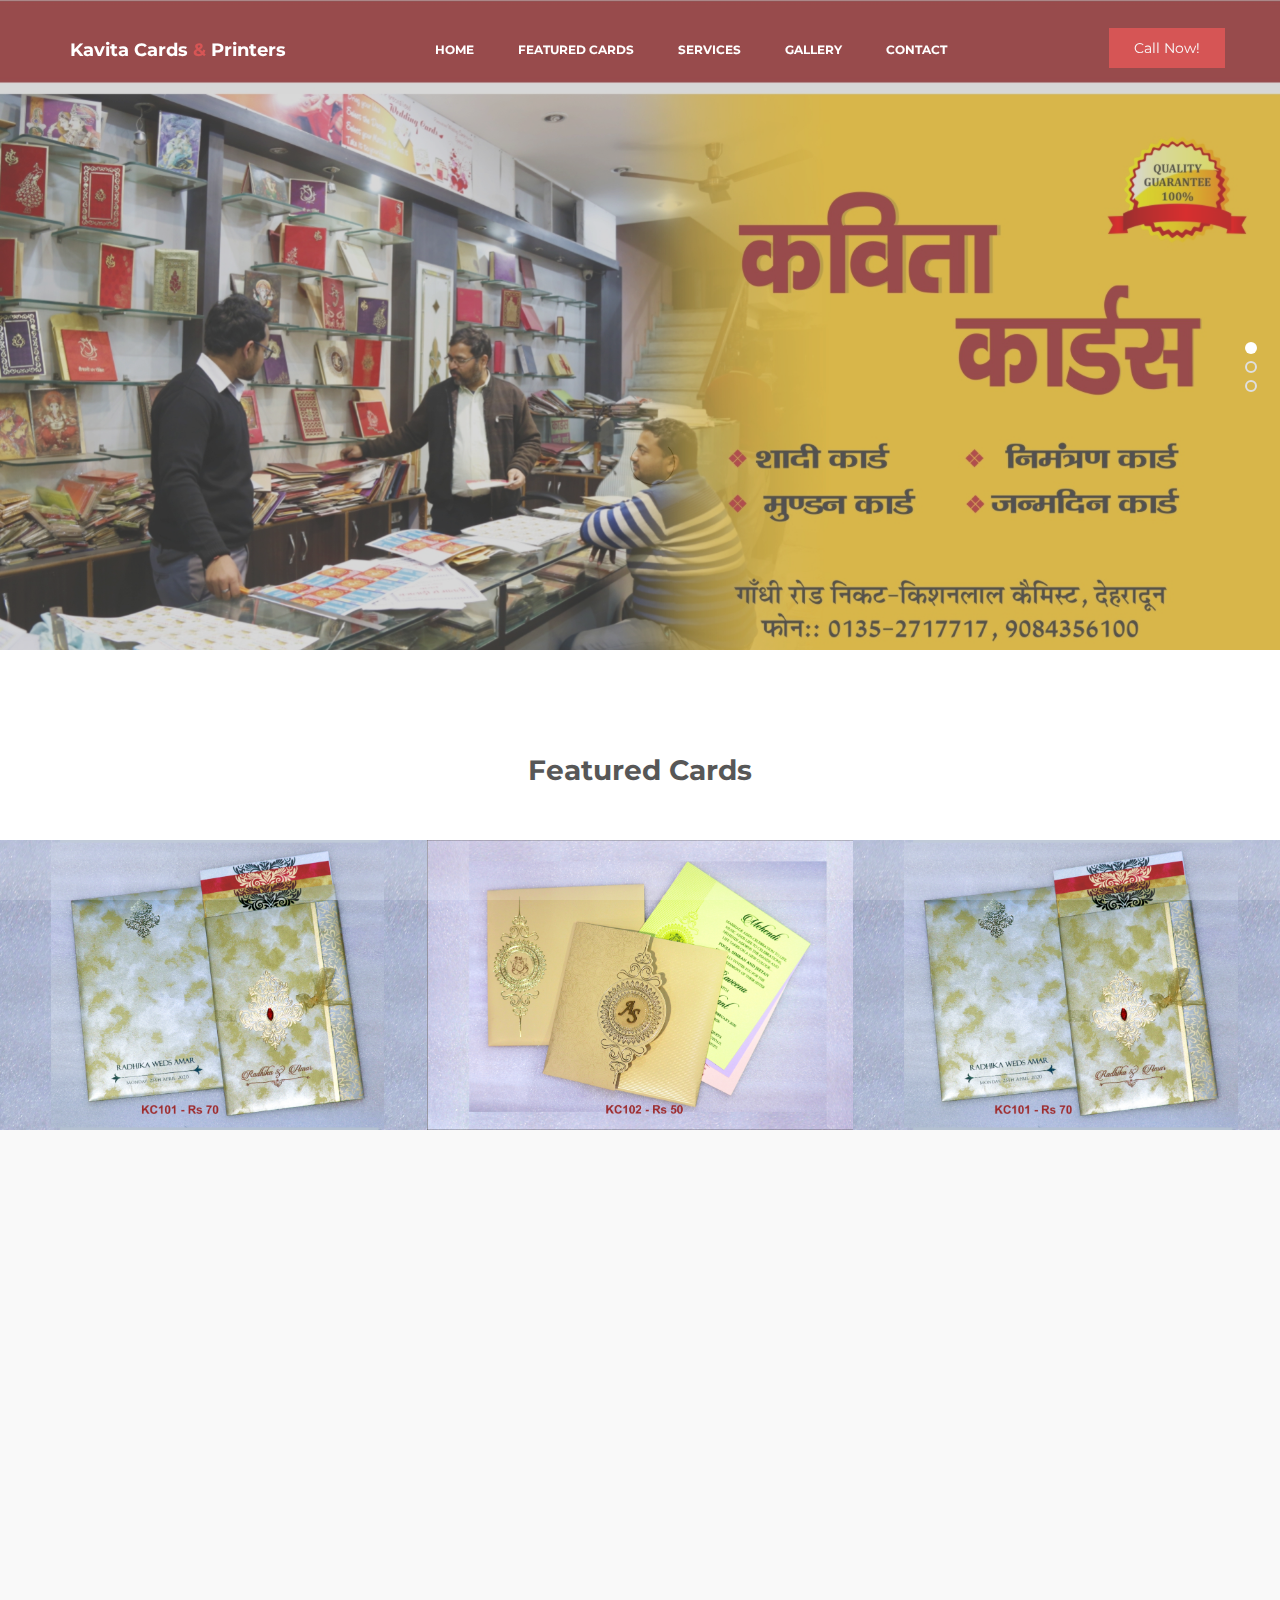
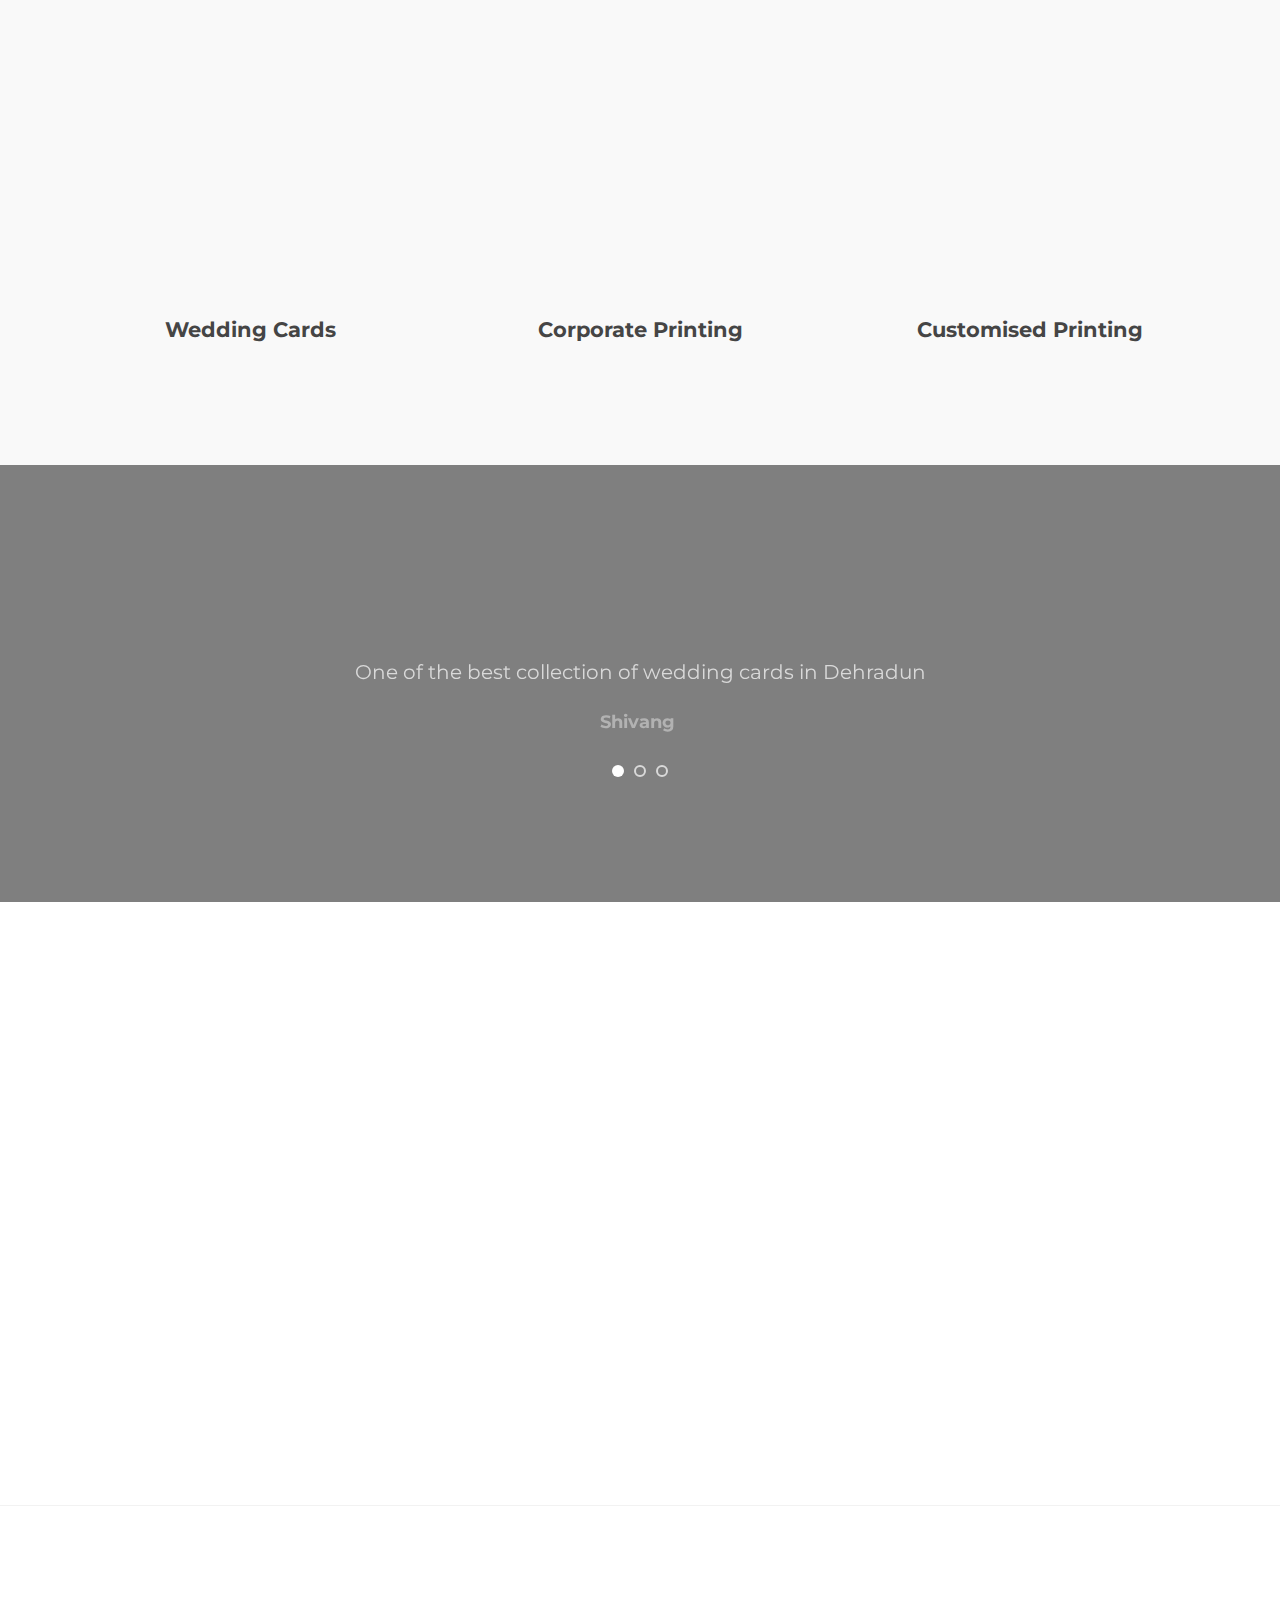
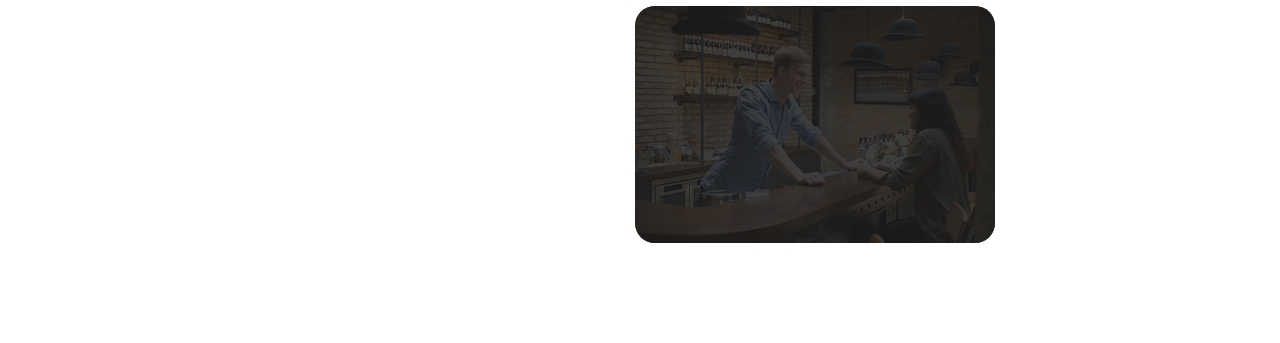
<file: index.html>
<!DOCTYPE html>
<html lang="en">
<head>

     <title>Kavita Cards & Printers</title>

     <meta charset="UTF-8">
     <meta http-equiv="X-UA-Compatible" content="IE=Edge">
     <meta name="description" content="">
     <meta name="keywords" content="">
     <meta name="author" content="">


     <link rel="stylesheet" href="css/bootstrap.min.css">
     <link rel="stylesheet" href="css/font-awesome.min.css">
     <link rel="stylesheet" href="css/animate.css">
     <link rel="stylesheet" href="css/owl.carousel.css">
     <link rel="stylesheet" href="css/owl.theme.default.min.css">
     <link rel="stylesheet" href="css/magnific-popup.css">

     <!-- MAIN CSS -->
     <link rel="stylesheet" href="css/templatemo-style.css">


</head>
<body>

     <!-- PRE LOADER -->
     <section class="preloader">
          <div class="spinner">

               <span class="spinner-rotate"></span>

          </div>
     </section>


     <!-- MENU -->
     <section class="navbar custom-navbar navbar-fixed-top" role="navigation">
          <div class="container">

               <div class="navbar-header">
                    <button class="navbar-toggle" data-toggle="collapse" data-target=".navbar-collapse">
                         <span class="icon icon-bar"></span>
                         <span class="icon icon-bar"></span>
                         <span class="icon icon-bar"></span>
                    </button>

                    <!-- lOGO TEXT HERE -->
                    <a href="index.html" class="navbar-brand">Kavita Cards <span>&</span> Printers</a>
               </div>

               <!-- MENU LINKS -->
               <div class="collapse navbar-collapse">
                    <ul class="nav navbar-nav navbar-nav-first">
                         <li><a href="index.html" class="smoothScroll">Home</a></li>
                         <li><a href="#menu" class="smoothScroll">Featured Cards</a></li>
                         <li><a href="#team" class="smoothScroll">Services</a></li>
                         <li><a href="gallery.html" class="smoothScroll">Gallery</a></li>
                         <li><a href="#contact" class="smoothScroll">Contact</a></li>
                    </ul>

                    <ul class="nav navbar-nav navbar-right">
                         <a href=”tel:01352717717″ class="section-btn">Call Now!</a>
                    </ul>
               </div>

          </div>
     </section>



    <section id="home" class="slider" data-stellar-background-ratio="0.5">
          <div class="row">

                    <div class="owl-carousel owl-theme">
                         <div class="item item-first">
                              <div class="caption">
                                   <div class="container">
                                  <!--     <div class="col-md-8 col-sm-12">
                                         <h3>Kavita Cards &amp; Printers</h3>
                                             <h1>We provide you with design and printing solutions for all kinds of occassions.</h1>
                                             <a href="#team" class="section-btn btn btn-default smoothScroll">Check our Services</a>
                                        </div> -->
                                               </div>
                              </div>
                         </div>

                         <div class="item item-second">
                              <div class="caption">
                                   <div class="container">
                                    <!--   <div class="col-md-8 col-sm-12">
                                             <h3>Your Perfect Wedding Card</h3>
                                             <h1>Special invitation for your special occassion.</h1>
                                             <a href="#menu" class="section-btn btn btn-default smoothScroll">Call Now</a>
                                        </div> -->
                                   </div>
                              </div>
                         </div>

                         <div class="item item-third">
                              <div class="caption">
                                   <div class="container">
                                       <div class="col-md-8 col-sm-12">
                                      <!--       <h3>Custom Printing</h3>
                                             <h1>Enjoy our uniqueness with custom T-Shirts and other goodies.</h1>
                                             <a href="#contact" class="section-btn btn btn-default smoothScroll">Call Now</a>
                                        </div> -->
                                  </div>
                              </div>
                         </div>
                    </div>

          </div>
     </section>





     <section id="menu" data-stellar-background-ratio="0.5">
          <div class="container">
               <div class="row">

                    <div class="col-md-12 col-sm-12">
                         <div class="section-title wow fadeInUp" data-wow-delay="0.1s">
                              <h2>Featured Cards</h2>
                         </div>
                    </div>

                    <div class="col-md-4 col-sm-6">
                         <!-- MENU THUMB -->
                         <div class="menu-thumb">
                              <a href="images/menu-image1.jpg" class="image-popup" title="Wedding Card">
                                   <img src="images/menu-image1.jpg" class="img-responsive" alt="">


                                        <div class="menu-price">
                                             <span></span>
                                        </div>
                              </a>
                         </div>
                    </div>

                    <div class="col-md-4 col-sm-6">
                         <!-- MENU THUMB -->
                         <div class="menu-thumb">
                              <a href="images/menu-image2.jpg" class="image-popup" title="Wedding Card">
                                   <img src="images/menu-image2.jpg" class="img-responsive" alt="">


                                        <div class="menu-price">
                                             <span></span>
                                        </div>

                              </a>
                         </div>
                    </div>

                    <div class="col-md-4 col-sm-6">
                         <!-- MENU THUMB -->
                         <div class="menu-thumb">
                              <a href="images/menu-image3.jpg" class="image-popup" title="Wedding Card">
                                   <img src="images/menu-image3.jpg" class="img-responsive" alt="">


                                        <div class="menu-price">
                                             <span></span>
                                        </div>

                              </a>
                         </div>
                    </div>

        <!--            <div class="col-md-4 col-sm-6">
                         <!-- MENU THUMB -->
                <!--         <div class="menu-thumb">
                              <a href="images/menu-image4.jpg" class="image-popup" title="Wedding Card">
                                   <img src="images/menu-image4.jpg" class="img-responsive" alt="">


                                        <div class="menu-price">
                                             <span></span>
                                        </div>

                              </a>
                         </div>
                    </div>

                    <div class="col-md-4 col-sm-6">
                         <!-- MENU THUMB -->
                <!--         <div class="menu-thumb">
                              <a href="images/menu-image5.jpg" class="image-popup" title="Wedding Card">
                                   <img src="images/menu-image5.jpg" class="img-responsive" alt="">


                                        <div class="menu-price">
                                             <span></span>
                                        </div>

                              </a>
                         </div>
                    </div>

                    <div class="col-md-4 col-sm-6">
                         <!-- MENU THUMB -->
                    <!--     <div class="menu-thumb">
                              <a href="images/menu-image6.jpg" class="image-popup" title="Wedding Card">
                                   <img src="images/menu-image6.jpg" class="img-responsive" alt="">


                                        <div class="menu-price">
                                             <span></span>
                                        </div>

                              </a>
                         </div>
                    </div> -->


               </div>
          </div>
     </section>

     <!-- TEAM -->
     <section id="team" data-stellar-background-ratio="0.5">
          <div class="container">
               <div class="row">

                    <div class="col-md-12 col-sm-12">
                         <div class="section-title wow fadeInUp" data-wow-delay="0.1s">
                              <h2>Services</h2>
                              <h4>Kavita Cards &amp; Printers</h4>
                         </div>
                    </div>

                    <div class="col-md-4 col-sm-4">
                         <div class="team-thumb wow fadeInUp" data-wow-delay="0.2s">
                              <img src="images/team-image1.jpg" class="img-responsive" alt="">
                                   <div class="team-hover">
                                        <div class="team-item">
                                             <h4>Make your invitations as special as the occasion/ your big day with our exclusive wedding cards.( Custom design available)</h4>

                                        </div>
                                   </div>
                         </div>
                         <div class="team-info">
                              <h3>Wedding Cards</h3>
                         </div>
                    </div>

                    <div class="col-md-4 col-sm-4">
                         <div class="team-thumb wow fadeInUp" data-wow-delay="0.4s">
                              <img src="images/team-image2.jpg" class="img-responsive" alt="">
                                   <div class="team-hover">
                                        <div class="team-item">
                                             <h4>Provide X- factor to your business and your products. We add to the professionalism of your company.</h4>
                                        </div>
                                   </div>
                         </div>
                         <div class="team-info">
                              <h3>Corporate Printing</h3>
                         </div>
                    </div>

                    <div class="col-md-4 col-sm-4">
                         <div class="team-thumb wow fadeInUp" data-wow-delay="0.6s">
                              <img src="images/team-image3.jpg" class="img-responsive" alt="">
                                   <div class="team-hover">
                                        <div class="team-item">
                                             <h4>When something is meant just  for you. Make someone feel special with our customized printing.</h4>
                                        </div>
                                   </div>
                         </div>
                         <div class="team-info">
                              <h3>Customised Printing</h3>
                         </div>
                    </div>

               </div>
          </div>
     </section>





     <!-- TESTIMONIAL -->
     <section id="testimonial" data-stellar-background-ratio="0.5">
          <div class="overlay"></div>
          <div class="container">
               <div class="row">

                    <div class="col-md-12 col-sm-12">
                         <div class="section-title wow fadeInUp" data-wow-delay="0.1s">
                              <h2>Testimonials</h2>
                         </div>
                    </div>

                    <div class="col-md-offset-2 col-md-8 col-sm-12">
                         <div class="owl-carousel owl-theme">
                              <div class="item">
                                   <p>One of the best collection of wedding cards in Dehradun</p>
                                        <div class="tst-author">
                                             <h4>Shivang</h4>
                                             <span></span>
                                        </div>
                              </div>

                              <div class="item">
                                   <p>Very helpful customer service.</p>
                                        <div class="tst-author">
                                             <h4>Sonali Verma</h4>
                                             <span></span>
                                        </div>
                              </div>

                              <div class="item">
                                   <p>Amazed by the designing skills at the shop.</p>
                                        <div class="tst-author">
                                             <h4>Akash</h4>
                                             <span></span>
                                        </div>
                              </div>

                         </div>
                    </div>

               </div>
          </div>
     </section>


     <!-- CONTACT -->
     <section id="contact" data-stellar-background-ratio="0.5">
          <div class="container">
               <div class="row">
	<!-- How to change your own map point
            1. Go to Google Maps
            2. Click on your location point
            3. Click "Share" and choose "Embed map" tab
            4. Copy only URL and paste it within the src="" field below
	-->
                    <div class="wow fadeInUp col-md-6 col-sm-12" data-wow-delay="0.4s">
                         <div id="google-map">
                              <iframe src="https://www.google.com/maps/embed?pb=!1m18!1m12!1m3!1d3443.973001293344!2d78.03992211507617!3d30.32328578178174!2m3!1f0!2f0!3f0!3m2!1i1024!2i768!4f13.1!3m3!1m2!1s0x390929eaa16a0233%3A0x14009c3be51112a9!2sKavita%20Cards%20%26%20Printers!5e0!3m2!1sen!2sin!4v1568475645702!5m2!1sen!2sin" width="600" height="450" frameborder="0" style="border:0;" allowfullscreen=""></iframe>
                         </div>
                    </div>

                    <div class="col-md-6 col-sm-12">

                         <div class="col-md-12 col-sm-12">
                              <div class="section-title wow fadeInUp" data-wow-delay="0.1s">
                                   <h2>Contact Us</h2>
                              </div>
                         </div>

                         <!-- CONTACT FORM -->
                         <form action="#" method="post" class="wow fadeInUp" id="contact-form" role="form" data-wow-delay="0.8s">

                              <!-- IF MAIL SENT SUCCESSFUL  // connect this with custom JS -->
                              <h6 class="text-success">Your message has been sent successfully.</h6>

                              <!-- IF MAIL NOT SENT -->
                              <h6 class="text-danger">E-mail must be valid and message must be longer than 1 character.</h6>

                              <div class="col-md-6 col-sm-6">
                                   <input type="text" class="form-control" id="cf-name" name="name" placeholder="Full name">
                              </div>

                              <div class="col-md-6 col-sm-6">
                                   <input type="email" class="form-control" id="cf-email" name="email" placeholder="Email address">
                              </div>

                              <div class="col-md-12 col-sm-12">
                                   <input type="text" class="form-control" id="cf-subject" name="subject" placeholder="Subject">

                                   <textarea class="form-control" rows="6" id="cf-message" name="message" placeholder="Tell about your project"></textarea>

                                   <button type="submit" class="form-control" id="cf-submit" name="submit">Send Message</button>
                              </div>
                         </form>
                    </div>

               </div>
          </div>
     </section>


     <!-- FOOTER -->
     <footer id="footer" data-stellar-background-ratio="0.5">
          <div class="container">
               <div class="row">

                    <div class="col-md-3 col-sm-8">
                         <div class="footer-info">
                              <div class="section-title">
                                   <h2 class="wow fadeInUp" data-wow-delay="0.2s">Find us</h2>
                              </div>
                              <address class="wow fadeInUp" data-wow-delay="0.4s">
                                   <p>Gandhi Rd, near Kishan Lal chemist, Clock Tower, Harrawala, Dehradun, Uttarakhand 248001</p>
                              </address>
                         </div>
                    </div>

                    <div class="col-md-3 col-sm-8">
                         <div class="footer-info">
                              <div class="section-title">
                                   <h2 class="wow fadeInUp" data-wow-delay="0.2s">Contact Us</h2>
                              </div>
                              <address class="wow fadeInUp" data-wow-delay="0.4s">
                                   <p>0135 271 7717</p>

                              </address>
                         </div>
                    </div>

                    <div class="col-md-4 col-sm-8">
                         <div class="footer-info footer-open-hour">
                              <div class="section-title">
                                   <h2 class="wow fadeInUp" data-wow-delay="0.2s">Open Hours</h2>
                              </div>
                              <div class="wow fadeInUp" data-wow-delay="0.4s">
                                   <div>
                                        <strong>Monday to Friday</strong>
                                        <p>10:30 AM - 09:00 PM</p>
                                   </div>
                                   <div>
                                        <strong>Saturday - Sunday</strong>
                                        <p>11:00 AM - 09:00 PM</p>
                                   </div>
                              </div>
                         </div>
                    </div>

                    <div class="col-md-2 col-sm-4">
                         <ul class="wow fadeInUp social-icon" data-wow-delay="0.4s">
                              <li><a href="#" class="fa fa-facebook-square" attr="facebook icon"></a></li>
                              <li><a href="#" class="fa fa-twitter"></a></li>
                              <li><a href="#" class="fa fa-instagram"></a></li>
                              <li><a href="#" class="fa fa-google"></a></li>
                         </ul>

                         <div class="wow fadeInUp copyright-text" data-wow-delay="0.8s">

                              <br><br>Managed By:<a rel="nofollow" href="https://www.zetatronsolutions.com/" target="_parent">Zetatron Solution</a></p>
                         </div>
                    </div>

               </div>
          </div>
     </footer>


     <!-- SCRIPTS -->
     <script src="js/jquery.js"></script>
     <script src="js/bootstrap.min.js"></script>
     <script src="js/jquery.stellar.min.js"></script>
     <script src="js/wow.min.js"></script>
     <script src="js/owl.carousel.min.js"></script>
     <script src="js/jquery.magnific-popup.min.js"></script>
     <script src="js/smoothscroll.js"></script>
     <script src="js/custom.js"></script>

</body>
</html>
</file>
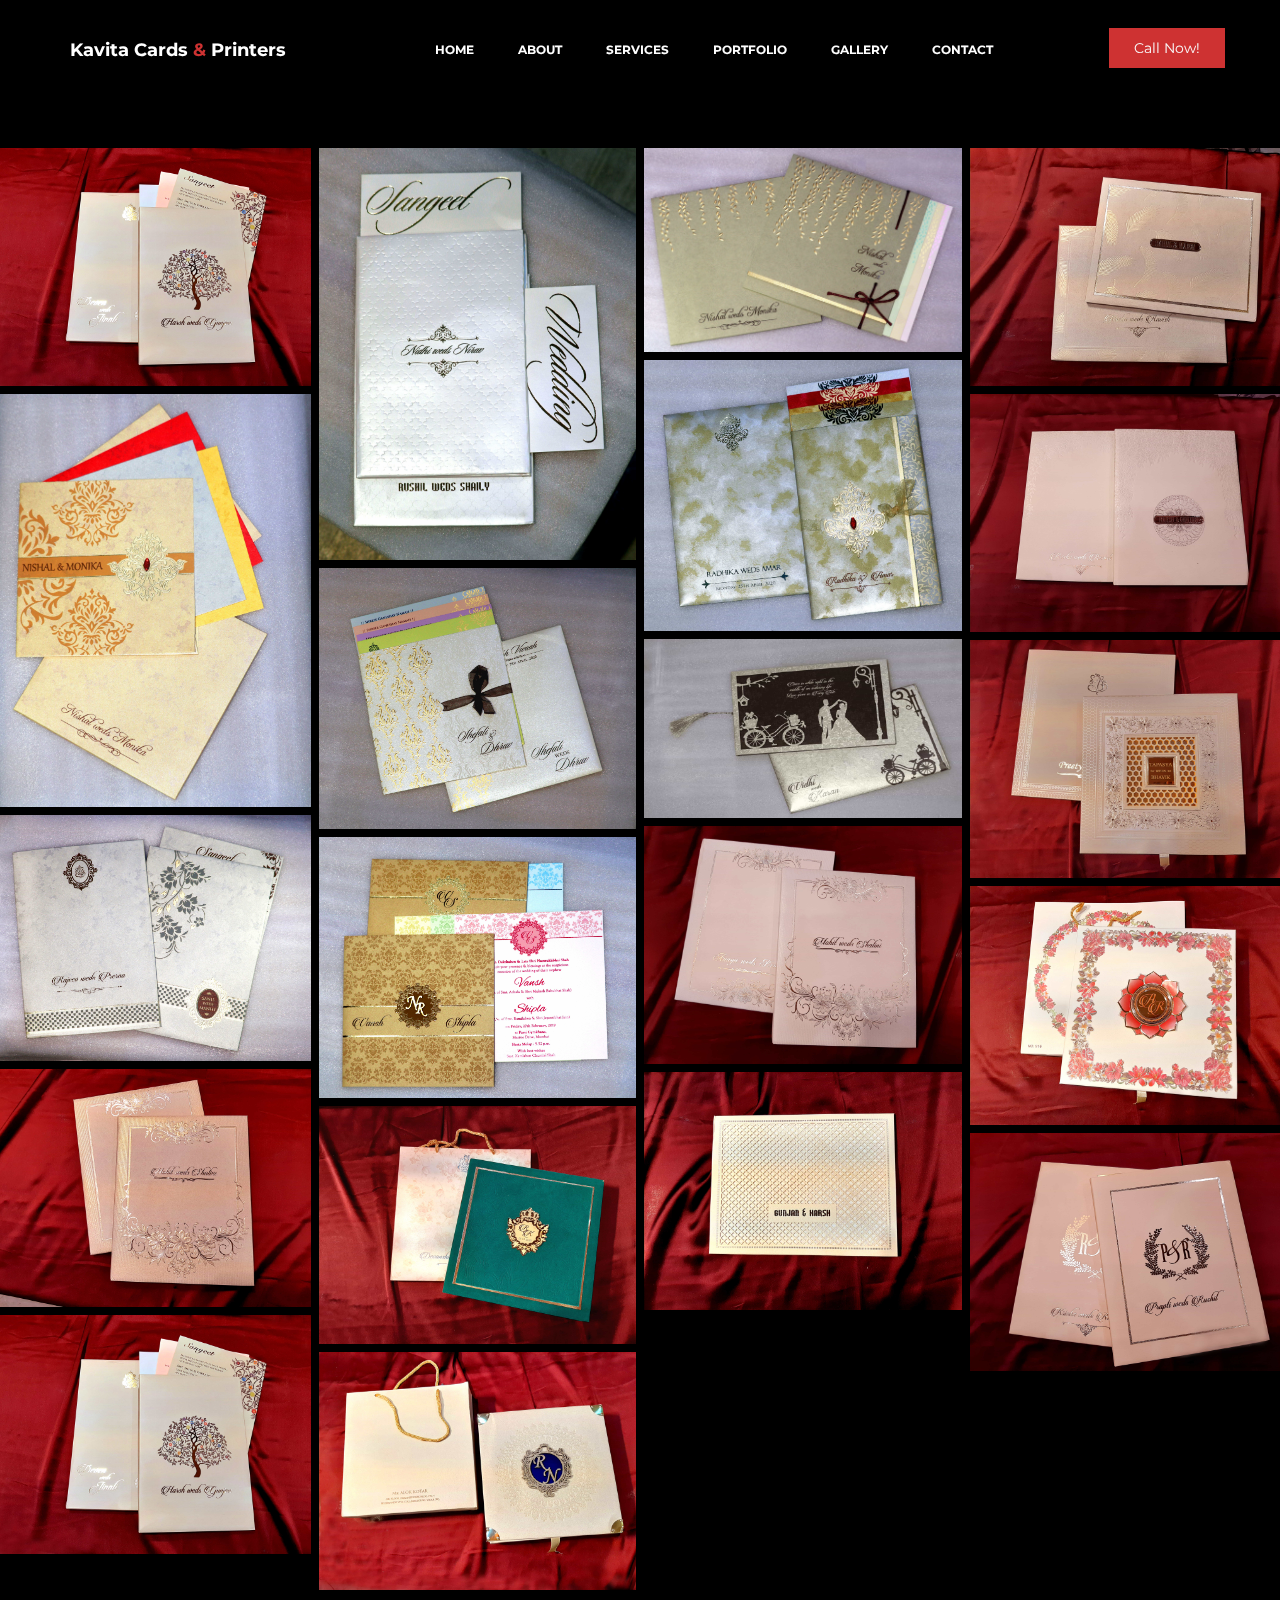
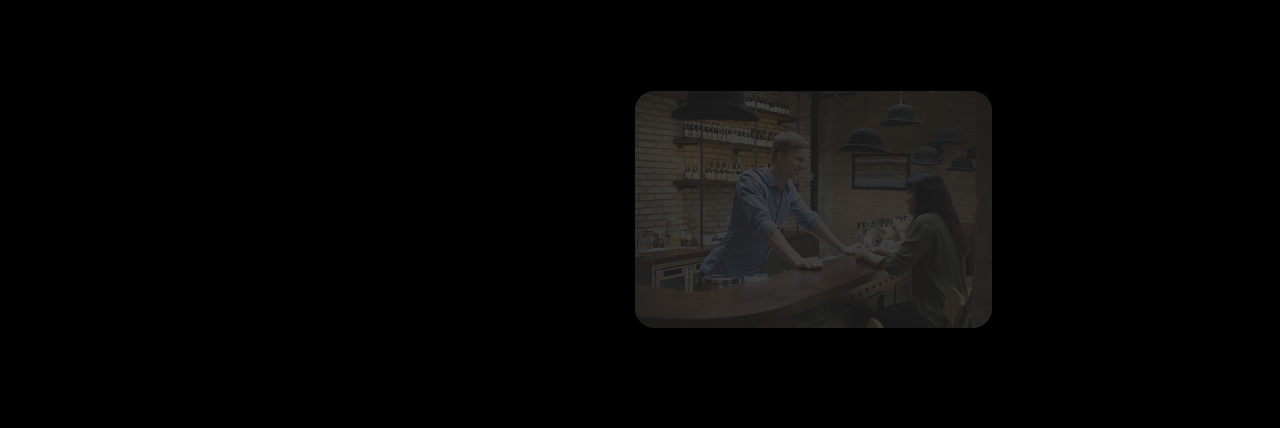
<file: gallery.html>
<!DOCTYPE html>
<html lang="en" dir="ltr">
  <head>
    <meta charset="utf-8">
    <title>Gallery</title>

    <link rel="stylesheet" href="css/galleryflow.css">
    <meta charset="UTF-8">
    <meta http-equiv="X-UA-Compatible" content="IE=Edge">
    <meta name="description" content="">
    <meta name="keywords" content="">
    <meta name="author" content="">
    <meta name="viewport" content="width=device-width, initial-scale=1, maximum-scale=1">

    <link rel="stylesheet" href="css/bootstrap.min.css">
    <link rel="stylesheet" href="css/font-awesome.min.css">
    <link rel="stylesheet" href="css/animate.css">
    <link rel="stylesheet" href="css/owl.carousel.css">
    <link rel="stylesheet" href="css/owl.theme.default.min.css">
    <link rel="stylesheet" href="css/magnific-popup.css">

    <!-- MAIN CSS -->
    <link rel="stylesheet" href="css/templatemo-style.css">



  </head>
  <body style="background-color:black;text-align:center">
    <!-- PRE LOADER -->
    <section class="preloader">
         <div class="spinner">

              <span class="spinner-rotate"></span>

         </div>
    </section>


    <!-- MENU -->
    <section class="navbar custom-navbar navbar-fixed-top" role="navigation">
         <div class="container">

              <div class="navbar-header" id="blackbar">
                   <button class="navbar-toggle" data-toggle="collapse" data-target=".navbar-collapse">
                        <span class="icon icon-bar"></span>
                        <span class="icon icon-bar"></span>
                        <span class="icon icon-bar"></span>
                   </button>

                   <!-- lOGO TEXT HERE -->
                   <a href="index.html" class="navbar-brand">Kavita Cards <span>&</span> Printers</a>
              </div>

              <!-- MENU LINKS -->
              <div class="collapse navbar-collapse">
                   <ul class="nav navbar-nav navbar-nav-first">
                        <li><a href="index.html" class="smoothScroll">Home</a></li>
                        <li><a href="#about" class="smoothScroll">About</a></li>
                        <li><a href="#team" class="smoothScroll">Services</a></li>
                        <li><a href="#menu" class="smoothScroll">Portfolio</a></li>
                        <li><a href="gallery.html" class="smoothScroll">Gallery</a></li>
                        <li><a href="#contact" class="smoothScroll">Contact</a></li>
                   </ul>

                   <ul class="nav navbar-nav navbar-right">
                        <a href=”tel:01352717717″ class="section-btn">Call Now!</a>
                   </ul>
              </div>

         </div>
    </section>

    <br><br><br><br><br><br><br>


    <div class="row">
      <div class="column">
        <img src="images\galleryimage1.jpg">
        <img src="images\galleryimage2.jpg">
        <img src="images\galleryimage3.jpg">
        <img src="images\galleryimage10.jpg">
        <img src="images\galleryimage11.jpg">

      </div>
      <div class="column">
        <img src="images\galleryimage4.jpg">
        <img src="images\galleryimage5.jpg">
        <img src="images\galleryimage6.jpg">
        <img src="images\galleryimage.jpg">
        <img src="images\galleryimage17.jpg">

      </div>
      <div class="column">
        <img src="images\galleryimage7.jpg">
        <img src="images\galleryimage8.jpg">
        <img src="images\galleryimage9.jpg">
        <img src="images\galleryimage15.jpg">
        <img src="images\galleryimage16.jpg">

      </div>
      <div class="column">
        <img src="images\galleryimage13.jpg">
        <img src="images\galleryimage14.jpg">
        <img src="images\galleryimage18.jpg">
        <img src="images\galleryimage20.jpg">
        <img src="images\galleryimage12.jpg">

      </div>
    </div>

    <!-- FOOTER -->
    <footer id="footer" data-stellar-background-ratio="0.5">
         <div class="container">
              <div class="row">

                   <div class="col-md-3 col-sm-8">
                        <div class="footer-info">
                             <div class="section-title">
                                  <h2 class="wow fadeInUp" data-wow-delay="0.2s">Find us</h2>
                             </div>
                             <address class="wow fadeInUp" data-wow-delay="0.4s">
                                  <p>Gandhi Rd, near Kishan Lal chemist, Clock Tower, Harrawala, Dehradun, Uttarakhand 248001</p>
                             </address>
                        </div>
                   </div>

                   <div class="col-md-3 col-sm-8">
                        <div class="footer-info">
                             <div class="section-title">
                                  <h2 class="wow fadeInUp" data-wow-delay="0.2s">Contact Us</h2>
                             </div>
                             <address class="wow fadeInUp" data-wow-delay="0.4s">
                                  <p>0135 271 7717</p>

                             </address>
                        </div>
                   </div>

                   <div class="col-md-4 col-sm-8">
                        <div class="footer-info footer-open-hour">
                             <div class="section-title">
                                  <h2 class="wow fadeInUp" data-wow-delay="0.2s">Open Hours</h2>
                             </div>
                             <div class="wow fadeInUp" data-wow-delay="0.4s">
                                  <div>
                                       <strong>Monday to Friday</strong>
                                       <p>10:30 AM - 09:00 PM</p>
                                  </div>
                                  <div>
                                       <strong>Saturday - Sunday</strong>
                                       <p>11:00 AM - 09:00 PM</p>
                                  </div>
                             </div>
                        </div>
                   </div>

                   <div class="col-md-2 col-sm-4">
                        <ul class="wow fadeInUp social-icon" data-wow-delay="0.4s">
                             <li><a href="#" class="fa fa-facebook-square" attr="facebook icon"></a></li>
                             <li><a href="#" class="fa fa-twitter"></a></li>
                             <li><a href="#" class="fa fa-instagram"></a></li>
                             <li><a href="#" class="fa fa-google"></a></li>
                        </ul>

                        <div class="wow fadeInUp copyright-text" data-wow-delay="0.8s">

                             <br><br>Managed By:<a rel="nofollow" href="https://www.zetatronsolutions.com/" target="_parent">Zetatron Solution</a></p>
                        </div>
                   </div>

              </div>
         </div>
    </footer>

    <!-- SCRIPTS -->
    <script src="js/jquery.js"></script>
    <script src="js/bootstrap.min.js"></script>
    <script src="js/jquery.stellar.min.js"></script>
    <script src="js/wow.min.js"></script>
    <script src="js/owl.carousel.min.js"></script>
    <script src="js/jquery.magnific-popup.min.js"></script>
    <script src="js/smoothscroll.js"></script>
    <script src="js/custom.js"></script>


  </body>
</html>
</file>
<file: css/templatemo-style.css>
@import url('https://fonts.googleapis.com/css?family=Montserrat:400,700');

  body {
    background: #ffffff;
    font-family: 'Montserrat', sans-serif;
    overflow-x: hidden;
  }



  /*---------------------------------------
     TYPOGRAPHY
  -----------------------------------------*/

  h1,h2,h3,h4,h5,h6 {
    font-weight: bold;
    line-height: inherit;
  }

  h1 {
    color: #252525;
    font-size: 3em;
    line-height: 50px;
  }

  h2 {
    color: #353535;
    font-size: 2em;
    padding-bottom: 10px;
  }

  h3 {
    font-size: 1.5em;
    margin-bottom: 0;
  }

  h3,
  h3 a {
    color: #454545;
  }

  p {
    color: #757575;
    font-size: 14px;
    font-weight: normal;
    line-height: 24px;
  }



  /*---------------------------------------
     GENERAL
  -----------------------------------------*/

  html{
    -webkit-font-smoothing: antialiased;
  }

  a {
    color: #252525;
    -webkit-transition: 0.5s;
    transition: 0.5s;
    text-decoration: none !important;
  }

  a:hover, a:active, a:focus {
    color: #ce3232;
    outline: none;
  }

  ::-webkit-scrollbar{
    width: 8px;
    height: 8px;
  }

  ::-webkit-scrollbar-thumb {
    cursor: pointer;
    background: #000000;
  }

  .section-title {
    padding-bottom: 40px;
  }

  .section-title h2 {
    margin: 0;
  }

  .section-title h4 {
    color: #bfbdbd;
    font-size: 10px;
    letter-spacing: 1px;
    text-transform: uppercase;
    margin-top: 0;
  }

  .overlay {
    background: rgba(0,0,0,0.5);
    position: absolute;
    top: 0;
    right: 0;
    bottom: 0;
    left: 0;
    width: 100%;
    height: 100%;
  }

  section {
    position: relative;
    padding: 100px 0;
  }

  #team,
  #menu,
  #testimonial {
    text-align: center;
  }

  .about-image img,
  .team-thumb img {
    width: 100%;
  }

  #google-map iframe {
    border: 0;
    width: 100%;
    height: 390px;
  }



  /*---------------------------------------
     BUTTONS
  -----------------------------------------*/

  .section-btn {
    background: #ce3232;
    border-radius: 0;
    border: 0;
    color: #f9f9f9;
    font-size: inherit;
    font-weight: normal;
    padding: 10px 25px;
    transition: 0.5s 0.2s;
  }



  /*---------------------------------------
       PRE LOADER
  -----------------------------------------*/

  .preloader {
    position: fixed;
    top: 0;
    left: 0;
    width: 100%;
    height: 100%;
    z-index: 99999;
    display: flex;
    flex-flow: row nowrap;
    justify-content: center;
    align-items: center;
    background: none repeat scroll 0 0 #ffffff;
  }

  .spinner {
    border: 1px solid transparent;
    border-radius: 3px;
    position: relative;
  }

  .spinner:before {
    content: '';
    box-sizing: border-box;
    position: absolute;
    top: 50%;
    left: 50%;
    width: 45px;
    height: 45px;
    margin-top: -10px;
    margin-left: -10px;
    border-radius: 50%;
    border: 1px solid #575757;
    border-top-color: #ffffff;
    animation: spinner .9s linear infinite;
  }

  @-webkit-@keyframes spinner {
    to {transform: rotate(360deg);}
  }

  @keyframes spinner {
    to {transform: rotate(360deg);}
  }



  /*---------------------------------------
      MENU
  -----------------------------------------*/

  .custom-navbar {
    border: none;
    margin-bottom: 0;
    padding: 25px 0;
  }

  .custom-navbar .navbar-brand {
    color: #ffffff;
    font-size: 18px;
    font-weight: bold;
  }

  .custom-navbar .navbar-brand span {
    color: #ce3232;
  }

  .top-nav-collapse {
    background: #ffffff;
  }

  .custom-navbar .navbar-nav.navbar-nav-first {
    margin-left: 8em;
  }

  .custom-navbar .navbar-nav.navbar-right li a {
    padding-right: 12px;
    padding-left: 12px;
  }

  .custom-navbar .navbar-nav.navbar-right .section-btn {
    display: inline-block;
    margin: 0.2em 0 0 1em;
  }

  .custom-navbar .navbar-nav.navbar-right .section-btn:hover {
    background: #292929;
    color: #ffffff;
  }

  .custom-navbar .navbar-nav.navbar-right .section-btn:focus {
    color: #ffffff;
  }

  .custom-navbar .navbar-nav.navbar-right .section-btn a {
    padding: 10px 25px;
  }

  .custom-navbar .nav .section-btn a:hover {
    color: #ffffff;
  }

  .custom-navbar .nav li a {
    font-size: 12px;
    font-weight: bold;
    color: #ffffff;
    padding-right: 22px;
    padding-left: 22px;
    text-transform: uppercase;
  }

  .custom-navbar .nav li a:hover {
    background: transparent;
    color: #ce3232;
  }

  .custom-navbar .navbar-nav > li > a:hover,
  .custom-navbar .navbar-nav > li > a:focus {
    background-color: transparent;
  }

  .custom-navbar .nav li.active > a {
    background-color: transparent;
    color: #ce3232;
  }

  .custom-navbar .navbar-toggle {
    border: none;
    padding-top: 10px;
  }

  .custom-navbar .navbar-toggle {
    background-color: transparent;
  }

  .custom-navbar .navbar-toggle .icon-bar {
    background: #252525;
    border-color: transparent;
  }

  @media(min-width:768px) {
    .custom-navbar {
      border-bottom: 0;
      background: 0 0;
    }

    .custom-navbar.top-nav-collapse {
      background: #ffffff;
      -webkit-box-shadow: 0 1px 30px rgba(0, 0, 0, 0.1);
      -moz-box-shadow: 0 1px 30px rgba(0, 0, 0, 0.1);
      box-shadow: 0 1px 30px rgba(0, 0, 0, 0.1);
      padding: 12px 0;
    }

    .top-nav-collapse .navbar-brand {
      color: #454545;
    }

    .top-nav-collapse .nav li a {
      color: #575757;
    }

    .top-nav-collapse .nav .section-btn a {
      color: #ffffff;
    }
  }



  /*---------------------------------------
      HOME
  -----------------------------------------*/

  #home {
    padding: 0;
  }

  #home h1 {
    color: #ffffff;
    padding-bottom: 30px;
  }

  #home h3 {
    color: #f9f9f9;
    font-size: 14px;
    line-height: inherit;
    letter-spacing: 2px;
    text-transform: uppercase;
    margin: 0;
  }

  @media (min-width: 768px) {
    .slider .col-md-8 {
      padding-left: 10;
    }
  }


  .slider .owl-dots {
    position: absolute;
    top: 50%;
    right: 2em;
    justify-content: center;
  }

  .owl-theme .owl-dots .owl-dot {
    display: block;
  }

  .owl-theme .owl-dots .owl-dot span {
    width: 12px;
    height: 12px;
    margin: 7px 10px;
    border: 2px solid #d9d9d9;
    background: transparent;
    display: block;
    -webkit-backface-visibility: visible;
    transition: opacity 200ms ease;
    border-radius: 30px;
  }

  .owl-theme .owl-dots .owl-dot.active span, .owl-theme .owl-dots .owl-dot:hover span {
    background-color: #ffffff;
    border-color: transparent;
  }

  .slider .caption {
    display: flex;
    justify-content: center;
    flex-direction: column;
    text-align: left;
    background-color: rgba(20,20,20,0.2);
    height: 100%;
    color: #fff;
    cursor: e-resize;
    padding: 4em 0 0 2em;
  }

  .slider .item {
    background-position: inherit;
    background-repeat: no-repeat;
    background-attachment: local;
    background-size: cover;
    height: 650px;
  }

  .slider .item-first {
    background-image: url(../images/slider-image1.jpg);
  }

  .slider .item-second {
    background-image: url(../images/slider-image2.jpg);
  }

  .slider .item-third {
    background-image: url(../images/slider-image3.jpg);
  }

  .slider .item-second .section-btn {
    background: #292929;
  }

  .slider .item-second .section-btn:hover {
    background: #ffffff;
  }

  .slider .item-third .section-btn {
    background: transparent;
    border: 1px solid #ffffff;
  }

  .slider .item-third .section-btn:hover,
  .slider .item-third .section-btn:focus {
    background: #ce3232;
    border-color: transparent;
    color: #ffffff;
  }



  /*---------------------------------------
      ABOUT
  -----------------------------------------*/

  #about {
    padding-bottom: 0;
  }

  .about-info {
    padding: 0 6em 5em 0;
  }

  .about-info .section-title {
    padding-bottom: 20px;
  }

  .about-image {
    position: absolute;
  }



  /*---------------------------------------
      TEAM
  -----------------------------------------*/

  #team {
    background: #f9f9f9;
  }

  .team-thumb {
    position: relative;
    overflow: hidden;
    cursor: pointer;
  }

  .team-info {
    padding: 10px 30px 20px 30px;
  }

  .team-thumb .team-hover {
    position: absolute;
    background: #1c1c1c;
    width: 100%;
    height: 100%;
    top: 0;
    right: 0;
    bottom: 0;
    left: 0;
    text-align: center;
    opacity: 0;
    transform: translateY(100%);
    transition: 0.5s 0.2s;
  }

  .team-thumb:hover .team-hover {
    opacity: 0.95;
    transition-delay: 0.3s;
    transform: translateY(0);
  }

  .team-thumb img {
    transition: 0.5s 0.2s;
  }

  .team-thumb:hover img {
    transform: scale(1.2);
  }

  .team-thumb .social-icon li a {
    background: #292929;
    border-radius: 100%;
    width: 50px;
    height: 50px;
    line-height: 50px;
    color: #d9d9d9;
    font-size: 20px;
    margin: 15px 5px 0 5px;
  }

  .team-thumb .team-item {
    position: absolute;
    top: 50%;
    left: 50%;
    -webkit-transform: translate(-50%,-50%);
    -moz-transform: translate(-50%,-50%);
    transform: translate(-50%,-50%);
  }

  .team-item h4 {
    color: #ffffff;
  }

  .team-info p {
    color: #bfbdbd;
    font-size: 12px;
    font-weight: bold;
    letter-spacing: 1px;
    text-transform: uppercase;
    margin-top: 5px;
  }



  /*---------------------------------------
     MENU
  -----------------------------------------*/

  #menu {
    padding-bottom: 0;
  }

  #menu .container {
    width: 100%;
  }

  #menu .col-md-4 {
    margin: 0;
    padding: 0;
  }

  .menu-thumb img {
    width: 100%;
    transition: 0.5s;
  }

  .menu-thumb:hover img {
    transform: scale(1.15);
  }

  #menu .menu-thumb {
    overflow: hidden;
    position: relative;
    cursor: pointer;
    width: 102%;
  }

  .menu-thumb .menu-info {
    position: absolute;
    top: 60%;
    left: 0px;
    right: 0px;
    bottom: 0px;
    text-align: left;
    padding: 25px 30px;
    transition: 0.5s 0.2s;
  }

  .menu-info .menu-item {
    float: left;
  }

  .menu-info .menu-price {
    float: right;
  }

  .menu-info .menu-price span {
    font-size: 20px;
    font-weight: bold;
    line-height: normal;
    display: block;
    margin-top: 10px;
  }

  .menu-thumb .menu-info h3,
  .menu-thumb .menu-info p,
  .menu-thumb .menu-info span {
    transform: translateY(100%);
    opacity: 0;
    display: block;
    transition: 0.5s 0.2s;
    color: #ffffff;
    z-index: 2;
    position: relative;
  }

  .menu-thumb .menu-info h3 {
    margin-top: 0;
  }

  .menu-thumb .menu-info p {
    color: #d9d9d9;
    text-transform: uppercase;
    font-size: 10px;
    font-weight: bold;
    letter-spacing: 1px;
  }

  .menu-thumb:hover .menu-info h3,
  .menu-thumb:hover .menu-info p,
  .menu-thumb:hover .menu-info span {
    transform: translateY(0px);
    opacity: 1;
  }

  .menu-thumb:hover .menu-info {
    background: rgba(0,0,0,0.8);
  }



  /*---------------------------------------
      TESTIMONIAL
  -----------------------------------------*/

  #testimonial {
    background: url('../images/testimonial-bg.jpg') center center no-repeat;
    background-size: cover;
  }

  #testimonial .owl-dots {
    position: relative;
    top: 0;
    right: 0;
    justify-content: center;
  }

  #testimonial .owl-theme .owl-dots .owl-dot,
  #testimonial .owl-theme .owl-dots .owl-dot span {
    display: inline-block;
  }

  #testimonial .owl-theme .owl-dots .owl-dot span {
    margin: 20px 5px;
  }

  #testimonial h2 {
    color: #ffffff;
  }

  #testimonial p,
  .tst-author h4,
  .tst-author span {
    display: inline;
  }

  #testimonial p {
    color: #d9d9d9;
    font-size: 20px;
    line-height: 35px;
  }

  .tst-author {
    margin-top: 20px;
  }

  .tst-author h4,
  .tst-author span {
    color: #b2b2b2;
  }

  .tst-author span {
    margin-left: 5px;
  }



  /*---------------------------------------
      CONTACT
  -----------------------------------------*/

  #contact .section-title {
    padding-bottom: 0;
  }

  #contact .text-success,
  #contact .text-danger {
    display: none;
  }

  #contact .form-control {
    background: transparent;
    border: 0;
    border-bottom: 1px solid #dddddd;
    border-radius: 0;
    box-shadow: none;
    font-size: 14px;
    font-weight: normal;
    margin-bottom: 15px;
    transition: all ease-in-out 0.4s;
  }

  #contact .form-control:hover,
  #contact .form-control:focus {
    border-bottom-color: #c9c9c9;
  }

  #contact input {
    height: 55px;
  }

  #contact button#cf-submit {
    background: #ce3232;
    border-radius: 0;
    border: 0;
    color: #ffffff;
    font-weight: bold;
    height: 50px;
  }

  #contact button#cf-submit:hover {
    background: #292929;
    color: #ffffff;
  }



  /*---------------------------------------
     FOOTER
  -----------------------------------------*/

  footer {
    border-top: 1px solid rgba(0,0,0,0.05);
    padding: 120px 0;
    padding-bottom: 80px;
  }

  footer .section-title {
    padding-bottom: 10px;
  }

  footer h2 {
    font-size: 20px;
  }

  footer a,
  footer p {
    color: #909090;
  }

  footer strong {
    color: #d9d9d9;
  }

  footer address p {
    margin-bottom: 0;
  }

  .footer-info,
  footer .social-icon {
    margin-top: 20px;
  }

  .footer-open-hour {
    background: #ce3232;
    background: url('../images/footer-open-hour-bg.jpg') center center no-repeat;
    background-size: cover;
    border-radius: 20px;
    margin-top: 0;
    padding: 40px 0 40px 80px;
    overflow: hidden;
    position: relative;
    z-index: 22;
    right: 20px;
    bottom: 20px;
  }

  .footer-open-hour::after {
    background: rgba(29,29,29,0.85);
    content: "";
    position: absolute;
    top: 0;
    right: 0;
    bottom: 0;
    left: 0;
    width: 100%;
    height: 100%;
    z-index: -2222;
  }

  .footer-open-hour h2 {
    color: #ffffff;
  }

  .footer-open-hour p {
    color: #d9d9d9;
  }

  .footer-open-hour strong {
    color: #f9f9f9;
  }



  /*---------------------------------------
     SOCIAL ICON
  -----------------------------------------*/

  .social-icon {
    position: relative;
    padding: 0;
    margin: 0;
  }

  .social-icon li {
    display: inline-block;
    list-style: none;
    margin-bottom: 5px;
  }

  .social-icon li a {
    border-radius: 100px;
    color: #ce3232;
    font-size: 15px;
    width: 35px;
    height: 35px;
    line-height: 35px;
    text-decoration: none;
    text-align: center;
    transition: all 0.4s ease-in-out;
    position: relative;
  }

  .social-icon li a:hover {
    background: #ce3232;
    color: #ffffff;
  }



  /*---------------------------------------
     RESPONSIVE STYLES
  -----------------------------------------*/

  @media screen and (max-width: 1170px) {
    .custom-navbar .navbar-nav.navbar-nav-first {
      margin-left: inherit;
    }
  }


  @media only screen and (max-width: 1200px) {
    .about-info {
      padding-right: 0;
    }

    .about-image {
      position: relative;
    }
  }


  @media only screen and (max-width: 992px) {
    section {
      padding: 60px 0;
    }

    .custom-navbar .section-btn {
      margin-left: 1em;
    }

    .slider .item {
      background-position: center;
    }

    .about-info {
      padding: 0;
    }

    .team-info {
      margin-bottom: 50px;
    }

    #menu .menu-thumb {
      width: 103%;
    }

    #testimonial {
      background-position: 50% 0 !important;
    }

    #google-map,
    .footer-info {
      margin-bottom: 50px;
    }
  }


  @media only screen and (min-width: 768px) and (max-width: 991px) {
    .custom-navbar .nav li a {
      padding-right: 10px;
      padding-left: 10px;
    }
  }

  @media only screen and (max-width: 767px) {
    h1 {
      font-size: 2.5em;
    }

    h1,h2,h3 {
      line-height: normal;
    }

    .custom-navbar {
      background: #ffffff;
      -webkit-box-shadow: 0 1px 30px rgba(0, 0, 0, 0.1);
      -moz-box-shadow: 0 1px 30px rgba(0, 0, 0, 0.1);
      box-shadow: 0 1px 30px rgba(0, 0, 0, 0.1);
      padding: 10px 0;
      text-align: center;
    }

    .custom-navbar .nav li a {
      line-height: normal;
      padding: 10px;
    }

    .custom-navbar .navbar-brand,
    .top-nav-collapse .navbar-brand {
      color: #252525;
      font-weight: 600;
    }

    .custom-navbar .nav li a,
    .top-nav-collapse .nav li a {
      color: #575757;
    }

    .custom-navbar .navbar-nav.navbar-right li {
      display: inline-block;
    }

    .custom-navbar .navbar-nav.navbar-right .section-btn {
      display: block !important;
      width: 50%;
      margin: 10px auto 10px auto;
      padding: 10px;
    }

    .custom-navbar .section-btn a {
      color: #ffffff !important;
    }

    .slider .caption {
      padding: 0;
    }

    .menu-thumb .menu-info {
      top: 80%;
    }

    footer {
      padding: 60px 0;
      padding-bottom: 60px;
    }

    .footer-open-hour {
      right: 0;
      bottom: 0;
      margin-top: 30px;
    }
  }


  @media only screen and (max-width: 580px) {
    h1 {
      font-size: 2.1em;
    }

    h2 {
      font-size: 1.8em;
    }

    .menu-thumb .menu-info {
      top: 60%;
    }
  }
</file>
<file: css/galleryflow.css>
.row {
  display: flex;
  flex-wrap: wrap;
  padding: 0 4px;
}

/* Create four equal columns that sits next to each other */
.column {
  flex: 25%;
  max-width: 25%;
  padding: 0 4px;
}

.column img {
  margin-top: 8px;
  vertical-align: middle;
  width: 100%;
}

/* Responsive layout - makes a two column-layout instead of four columns */
@media screen and (max-width: 800px) {
  .column {
    flex: 50%;
    max-width: 50%;
  }
}

/* Responsive layout - makes the two columns stack on top of each other instead of next to each other */
@media screen and (max-width: 600px) {
  .column {
    flex: 100%;
    max-width: 100%;
  }
}
</file>
